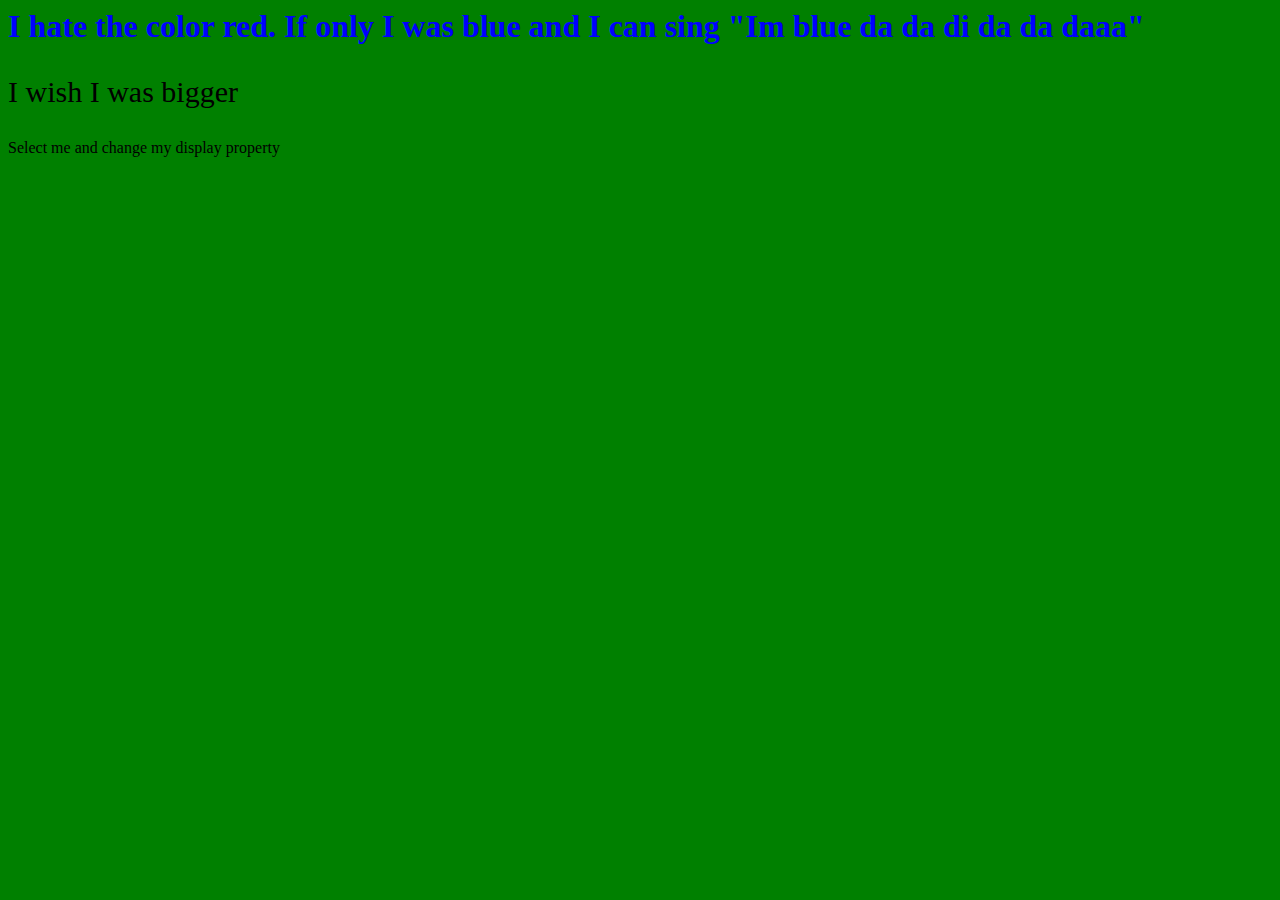
<file: 18.2/index.html>
<html lang="en">

<head>
    <meta charset="UTF-8">
    <meta name="viewport" content="width=device-width, initial-scale=1.0">
    <script src="script.js" defer></script>
    <link rel="stylesheet" href="style.css">
    <title>Document</title>
</head>

<body>
    <h1>
        I hate the color red. If only I was blue and I
        can sing "Im blue da da di da da daaa"
    </h1>
    <p class="paragraph">I wish I was bigger</p>
    <div id="description">
        Select me and change my display property
    </div>

 

</html>
</file>
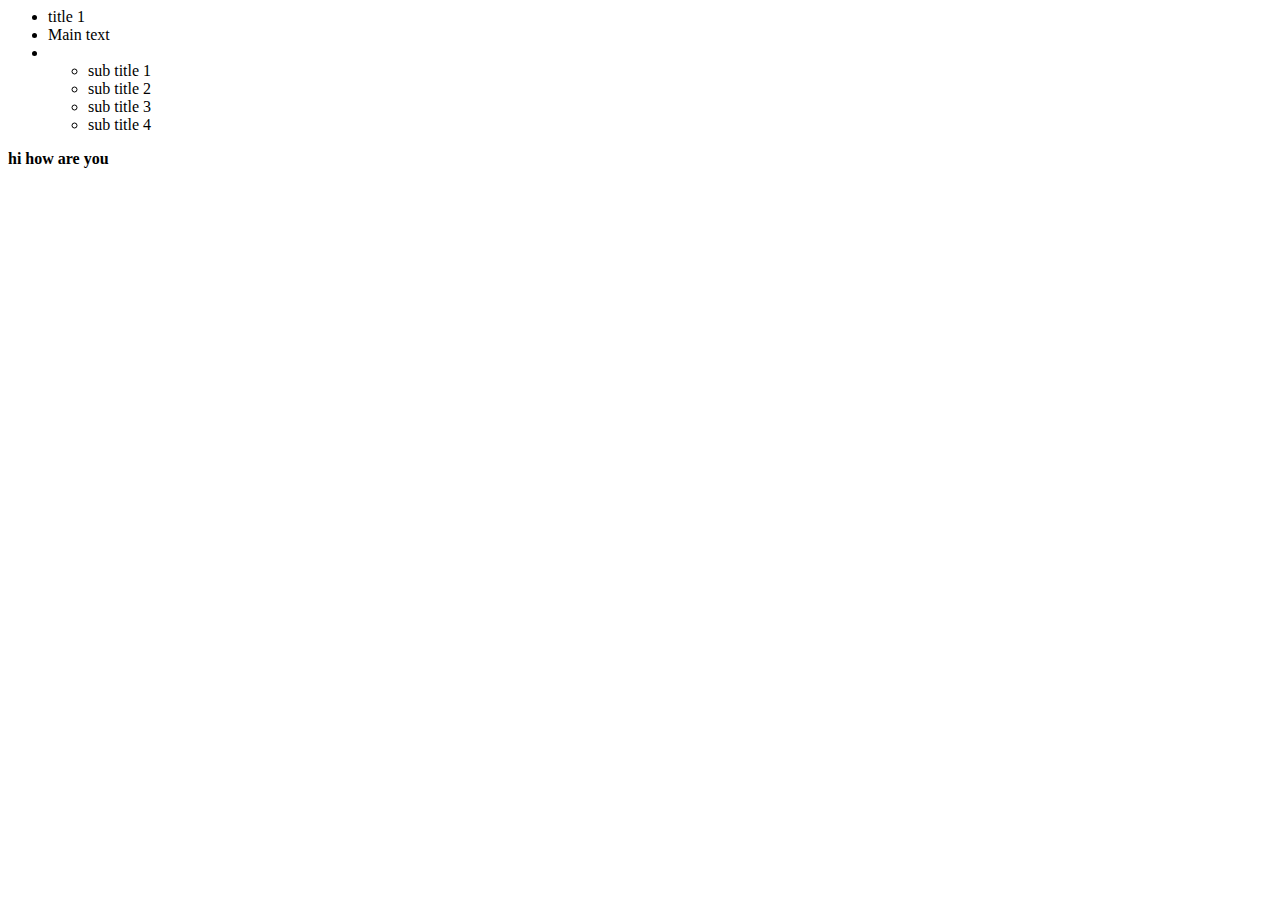
<file: 19.1/index.html>
<html lang="en">

<head>
    <meta charset="UTF-8">
    <meta name="viewport" content="width=device-width, initial-scale=1.0">
    <script src="script.js" defer></script>
    <title>Document</title>
    
</head>

<body>
    <ul>
        <li>title 1</li>
        <li class="start-here">title 2</li>
        <li>
            <ul>
                <li>sub title 1</li>
                <li>sub title 2</li>
                <li>sub title 3</li>
            </ul>
        </li>
        <li>title 3</li>
    </ul>
    <div>
        <p>Hello World!</p>
    </div>
</body>

</html>
</file>
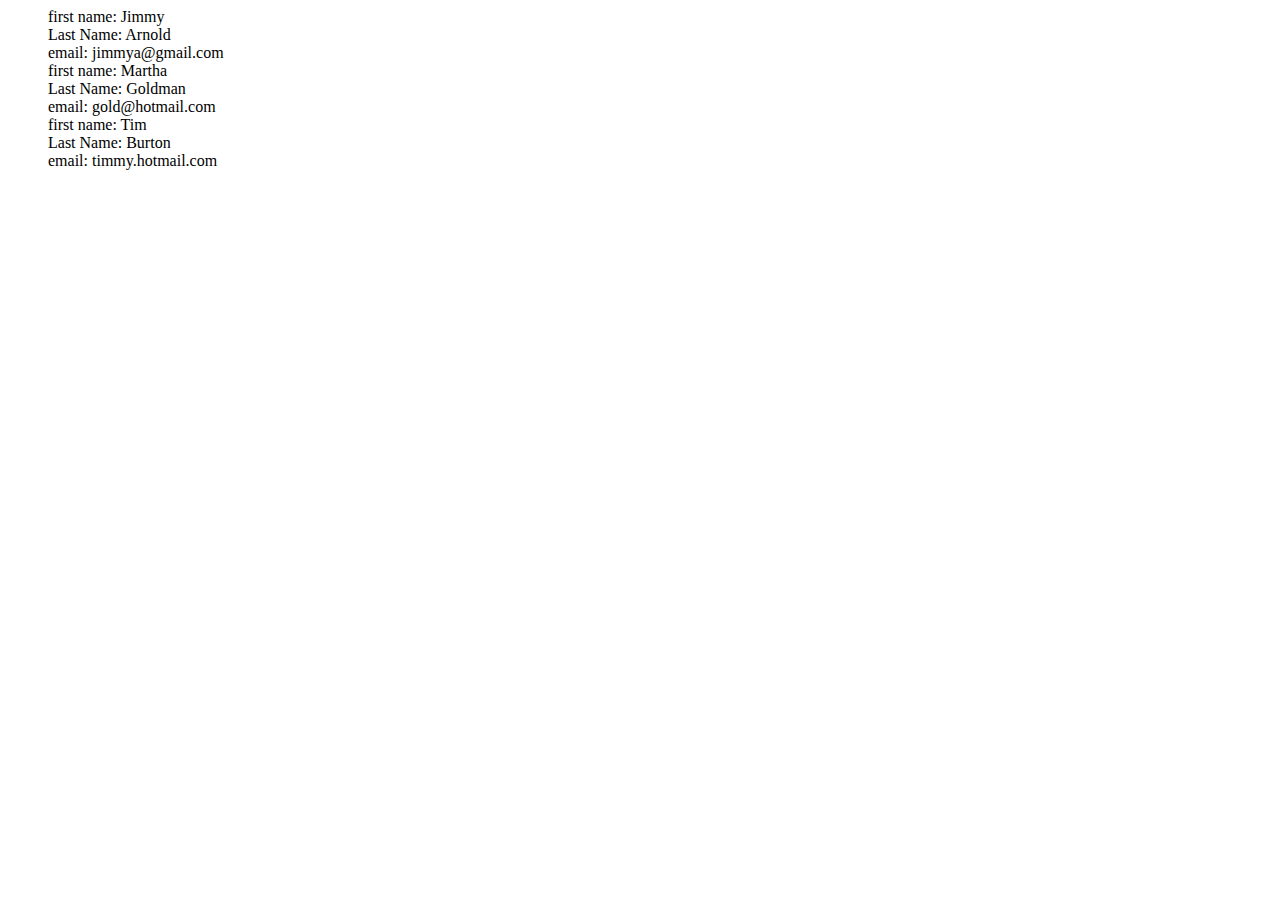
<file: 19.2/index.html>
<html lang="en">
<head>
    <meta charset="UTF-8">
    <meta name="viewport" content="width=device-width, initial-scale=1.0">
    <script src="script.js" defer></script>
    <title>Document</title>
    <link rel="stylesheet" href="style.css">
</head>
<body>
    
</body>
</html>
</file>
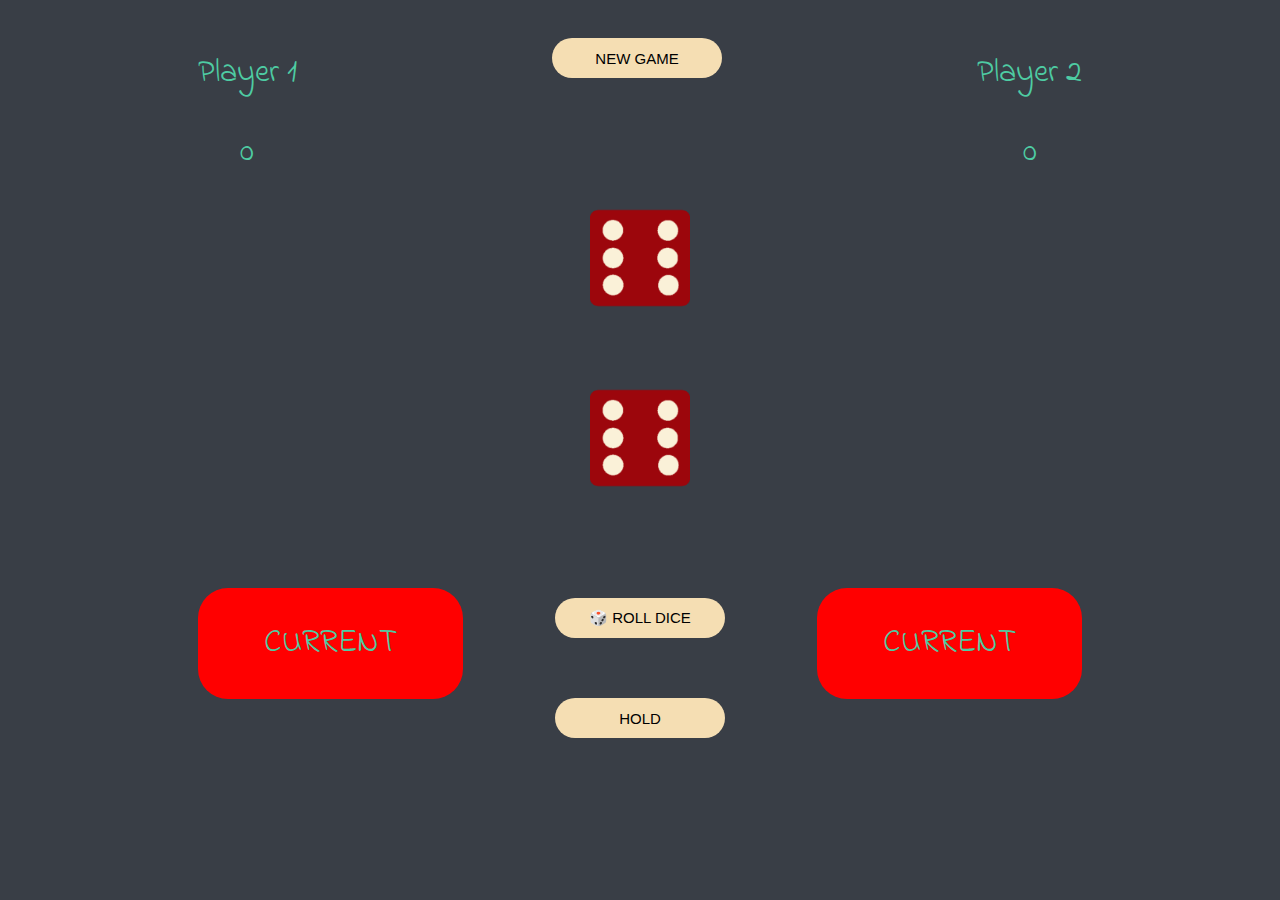
<file: Dicee Challenge - Starting Files/index.html>
<!DOCTYPE html>
<html lang="en" dir="ltr">

<head>
  <meta charset="utf-8">
  <title>Dicee</title>
  <link rel="stylesheet" href="styles.css">
  <script src="script.js" defer></script>
  <link href="https://fonts.googleapis.com/css?family=Indie+Flower|Lobster" rel="stylesheet">
</head>

<body>

  <div class="container">
    <header id="head-side">


      <aside class="dice1">
        <p>Player 1</p>
        <p class="totalplyr1">0</p>
      </aside>
      
      <button class="btn-newgame">NEW GAME</button>

      <aside class="dice2">
        <p>Player 2</p>
        <p class="totalplyr2">0</p>
      </aside>
    </header>

    <section class="middle-side">
      <img class="img1" src="images/dice6.png">
      <img class="img2" src="images/dice6.png">
    </section>

    <footer class="footer-side">
      <section class="btns-footer">
        <button class="btn-roll"> 🎲 ROLL DICE</button>
        <button class="btn-hold">HOLD</button>
      </section>
      <section class="current-footer">
        <div class="current1">
          <p>CURRENT</p>
          <h1 class="current1-input"></h1>
        </div>
        <div class="current2">
          <p>CURRENT</p>
          <h1 class="current2-input"></h1>
        </div>

      </section>
    </footer>
  </div>
</body>



</html>
</file>
<file: 18.2/style.css>
h1 {
  color: red;
}
p {
  font-size: 20px;
}
</file>
<file: 19.2/style.css>
.orderd {
    list-style-type: none;
}
</file>
<file: Dicee Challenge - Starting Files/styles.css>
.container {
  width: 70%;
  margin: auto;
  text-align: center;
}
body {
  background-color: #393E46;
}


/* header -----> */
#head-side {
  text-align: center;
  display: flex;
  justify-content: space-between;
}
.dice1 {
  margin-top: 10px;
 

}
.dice2{
 margin-top: 10px;


}


p {
  font-size: 2rem;
  color: #4ECCA3;
  font-family: 'Indie Flower', cursive;
}

/* middle side also imgs ----> */
.middle-side {
  display: grid;
  justify-content: center;
  align-items: center;
  gap: 80px;
  width: 100%
  

}
img {
  width: 100px;

}
/* footer ------------> */

/* current footer ----> */
.footer-side {
  margin-top: -50px;
}
.current-footer {
  display: flex;
  justify-content: space-between;
  margin-top: -50px;

}
.current1 {
  background-color: red;
  border-radius: 30px;
  width: 30%;
  height: 100%;
  
}
.current2 {
  background-color: red;
  border-radius: 30px;
  width: 30%;
  height: 100%;
  
}

/* buttons -----------> */ 
button {
  font-family:Arial, Helvetica, sans-serif;
  width: 170px;
  height: 40px;
  margin: 30px;
  background-color:wheat;
  border-radius: 20px;
  font-size: 15px;
  border: none;
  
}
.btns-footer {
  display: grid;
  align-items: center;
  justify-content: center;
  position: relative;
  top:130px;
  
}

button:hover {
  background-color: white;
  cursor: pointer;
}
</file>
